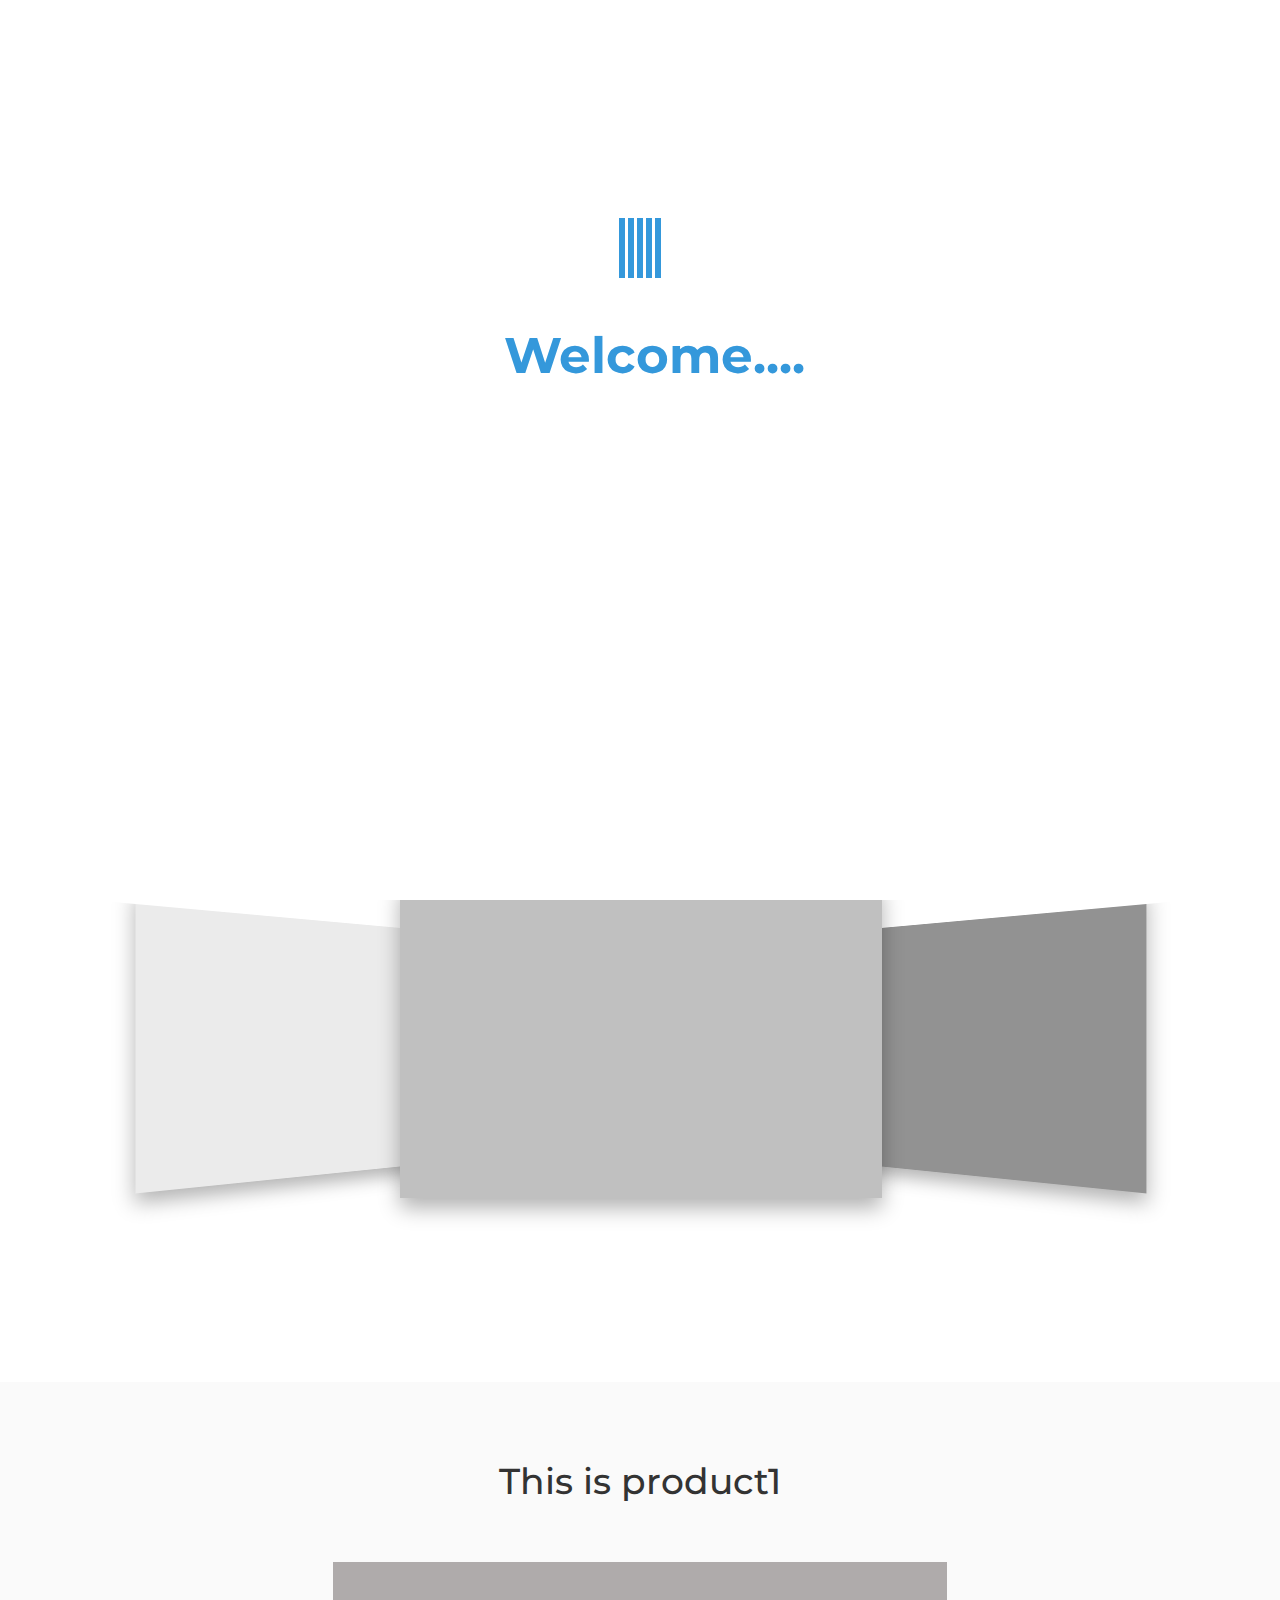
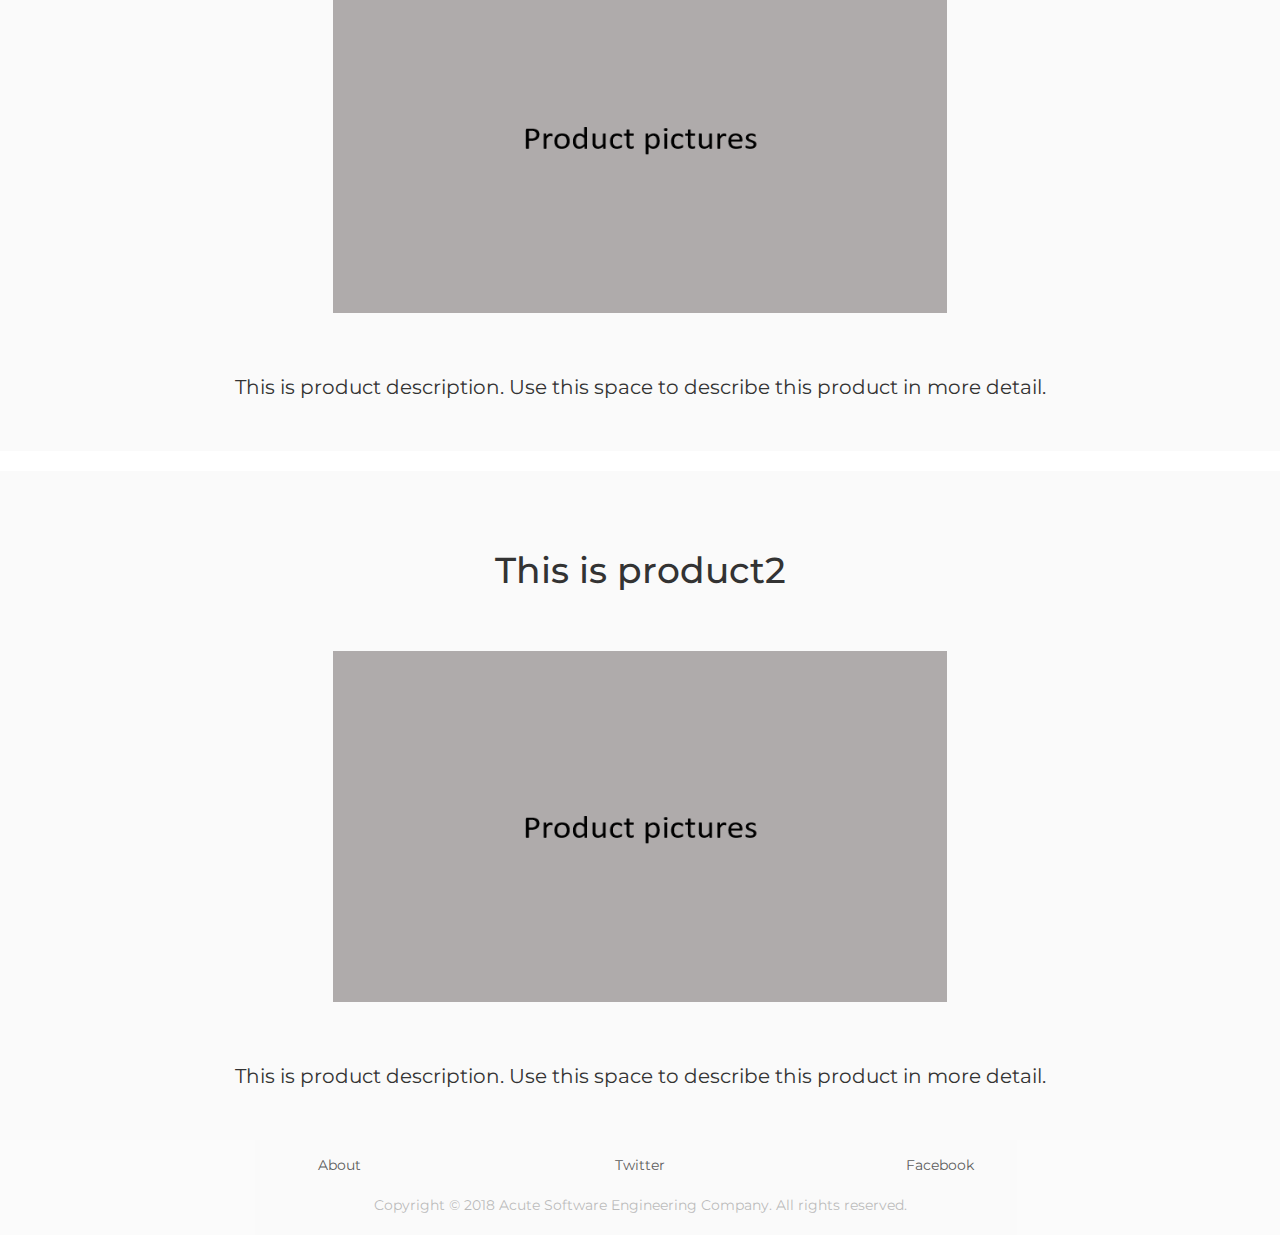
<file: index.html>
<!DOCTYPE html>
<html lang="en">

<head>
    <meta charset="UTF-8">
    <title>Home</title>
    <meta name="viewport" content="width=device-width, initial-scale=1"/>
    <!-- font reference -->
    <link href="https://fonts.googleapis.com/css?family=Roboto" rel="stylesheet">
    <link href="https://fonts.googleapis.com/css?family=Montserrat" rel="stylesheet">
    <!-- /.font reference -->

    <!-- css reference -->
    <link rel='stylesheet prefetch' href='https://cdnjs.cloudflare.com/ajax/libs/twitter-bootstrap/3.3.7/css/bootstrap.min.css'>
    <link rel='stylesheet prefetch' href='https://code.ionicframework.com/ionicons/2.0.1/css/ionicons.min.css'>
    <link rel="stylesheet" href="css/home.css">
    <link rel="stylesheet" href="css/foot.css">
    <link rel="stylesheet" href="css/navbar.css">
    <link rel="stylesheet" href="css/welcome.css">
    <!-- /.css reference -->

    <!-- Logo in website tab/bookmark -->
    <link rel='stylesheet prefetch' href='https://code.ionicframework.com/ionicons/2.0.1/css/ionicons.min.css'>
    <link rel="bookmark" type="image/x-icon" href="images/favicon.ico"/>
    <link rel="shortcut icon" href="images/favicon.ico">
    <link rel="icon" href="images/favicon.ico">
    <!-- Logo in website tab/bookmark -->
</head>

<body>
<!-- Welcome -->
<div id="hcover">
    <div class="welcome">
        <div class="spinner">
            <div class="rect1"></div>
            <div class="rect2"></div>
            <div class="rect3"></div>
            <div class="rect4"></div>
            <div class="rect5"></div>
        </div>
        <div class="welcome-text">
            <h1> &nbsp;&nbsp;Welcome....</h1>
        </div>
    </div>
    <div class="logo">
        <div class="logo-animation"><img src="images/logo2.jpg"></div>
    </div>
</div>
<!-- /.Welcome -->


<!-- Navigation -->
<nav class="navbar navbar-default topnav" role="navigation">
    <div class="container topnav">
        <!-- Brand and toggle get grouped for better mobile display -->
        <div class="navbar-header">
            <button type="button" class="navbar-toggle" data-toggle="collapse" data-target="#target-menu">
                <span class="sr-only">Toggle navigation</span>
                <span class="icon-bar"></span>
                <span class="icon-bar"></span>
                <span class="icon-bar"></span>
            </button>
            <a href="home.html">
                <div class="topnav navbar-brand">
                </div>
            </a>
        </div>
        <!-- Collect the nav links, forms, and other content for toggling -->
        <div class="collapse navbar-collapse" id="target-menu">
            <ul class="nav navbar-nav navbar-right">
                <li class="active">
                    <a href="home.html">Home</a>
                </li>
                <li>
                    <a href="company.html">Company</a>
                </li>
                <li>
                    <a href="contact.html">Contact</a>
                </li>
            </ul>
        </div>
        <!-- /.navbar-collapse -->
    </div>
    <!-- /.container -->
</nav>
<div class="blank"></div>
<!-- /.Navigation -->

<!-- home -->
<div class="home1">
    <div class="bg-overlay1">
        <div class="content-box">
            <div class="content">
                <div class="title">
                    <h1>CROSS COMPILER</h1>
                </div>
                <div class="text">
                    <p>Welcome.<br>We're Acute software engineering, and we're disrupting<br> the industry with our
                        groundbreaking solutions and business ideas.<span class="hidden-xs"><br>Our technology has already been recognized by market leaders and our scalable<br>business model is setting the trend for industry standards.</span><br>Curious
                        to find out more?</p>
                </div>
            </div>
        </div>
    </div>
</div>
<!-- /.home -->

<!-- product-gallery -->
<a name="gallery"></a>
<section id="dg-container" class="dg-container hidden-xs hidden-sm">
    <div class="dg-wrapper">
        <a class="picture1" href="#product1"></a>
        <a class="picture2" href="#product2"></a>
        <a class="more-pictures"> </a>
    </div>
    <nav>
        <span class="dg-prev"><a class="ion-chevron-left"></a></span>
        <span class="dg-next"><a class="ion-chevron-right"></a></span>
    </nav>

</section>

<section id="small-gallery" class="small-gallery visible-sm visible-xs">
    <div id="myCarousel" class="carousel slide">
        <ol class="carousel-indicators">
            <li data-target="#myCarousel" data-slide-to="0" class="active"></li>
            <li data-target="#myCarousel" data-slide-to="1"></li>
            <li data-target="#myCarousel" data-slide-to="2"></li>
        </ol>
        <div class="carousel-inner">
            <div class="item active">
                <a href="#product1"> <img src="images/product1.png" alt="First slide"></a>
            </div>
            <div class="item">
                <a href="#product2"><img src="images/product2.png" alt="Second slide"></a>
            </div>
            <div class="item">
                <img src="images/more.png" alt="Third slide">
            </div>
        </div>
        <a class="carousel-control left" href="#myCarousel"
           data-slide="prev">&lsaquo;
        </a>
        <a class="carousel-control right" href="#myCarousel"
           data-slide="next">&rsaquo;
        </a>
    </div>
</section>
<!-- /.product-gallery -->

<!-- product1 -->
<a name="product1"></a>
<section id="product1" class="product">
    <div class="head">
        <h1>This is product1</h1>
    </div>
    <div class="big-pictures hidden-xs">
        <a href="#product1" onClick="document.getElementById('mcover').style.display='block';"><img
                src="images/productPictures.png"></a>
    </div>
    <div class="small-pictures visible-xs">
        <div class="container">
            <div class="row">
                <div class="picture-box col-xs-6">
                    <img src="images/productPictures.png">
                </div>
                <div class="picture-box col-xs-6">
                    <img src="images/productPictures.png">
                </div>
                <div class="picture-box col-xs-6">
                    <img src="images/productPictures.png">
                </div>
                <div class="picture-box col-xs-6">
                    <img src="images/productPictures.png">
                </div>
            </div>
        </div>
    </div>
    <div class="content">
        <span>This is product description. Use this space to describe this product in more detail.</span>
    </div>
    <div class="return">
        <a class="ion-chevron-up" href="#gallery"></a>
    </div>
</section>
<!-- /.product1 -->

<div class="separate-line"></div>

<!-- product2 -->
<a name="product2"></a>
<section id="product2" class="product">
    <div class="head">
        <h1>This is product2</h1>
    </div>
    <div class="big-pictures hidden-xs">
        <a href="#product2" onClick="document.getElementById('mcover').style.display='block';"><img
                src="images/productPictures.png"></a>
    </div>
    <div class="small-pictures visible-xs">
        <div class="container">
            <div class="row">
                <div class="picture-box col-xs-6">
                    <a><img src="images/productPictures.png"></a>
                </div>
                <div class="picture-box col-xs-6">
                    <a><img src="images/productPictures.png"></a>
                </div>
                <div class="picture-box col-xs-6">
                    <a><img src="images/productPictures.png"></a>
                </div>
                <div class="picture-box col-xs-6">
                    <a><img src="images/productPictures.png"></a>
                </div>
            </div>
        </div>
    </div>
    <div class="content">
        <span>This is product description. Use this space to describe this product in more detail.</span>
    </div>
    <div class="return">
        <a class="ion-chevron-up" href="#gallery"></a>
    </div>

</section>
<!-- /.product2 -->

<!-- product detail-->
<div id="mcover">
    <div class="slider-ctr">
        <figure class="product-slide"><img src="images/img1.jpeg" alt="River"/>
        </figure>
        <figure class="product-slide"><img src="images/img2.jpeg" alt="Rain"/>
        </figure>
        <figure class="product-slide "><img src="images/img4.jpeg" alt="Ocean"/>
        </figure>
        <figure class="product-slide text-on"><img src="images/productPictures.png" alt="Sky"/>
        </figure>
        <div class="slider-control">
            <div class="control prev disabled">
                <div class="icon ion-chevron-left"></div>
            </div>
            <div class="control next">
                <div class="icon ion-chevron-right"></div>
            </div>
        </div>
    </div>
    <div class="close-button">
        <a class="ion-close-circled" onclick="document.getElementById('mcover').style.display=''"></a>
    </div>
</div>
<!-- /.product detail-->

<!-- footer(about/Twitter page/Facebook page) -->
<footer>
    <div class="items">
        <div class="container">
            <div class="row">
                <!-- Display three elements equally. Later if there are more elements in footer, "col-md-x" can be adjusted.-->
                <div class="col-md-4 col-sm-4 col-xs-4">
                    <a href="about.html"><span class="ion-android-pin"> </span> About</a>
                </div>
                <div class="col-md-4 col-sm-4 col-xs-4">
                    <a><span class="ion-social-twitter"> </span> Twitter</a>
                    <!-- <a href="Your Twitter page link">Twitter</a> -->
                </div>
                <div class="col-md-4 col-sm-4 col-xs-4">
                    <a><span class="ion-social-facebook"> </span> Facebook</a>
                    <!-- <a href="Your Facebook page link">Facebook</a> -->
                </div>
            </div>
        </div>
    </div>
    <div class="">
        <p class="copyright">Copyright © 2018 Acute Software Engineering Company. All rights reserved.</p>
    </div>
</footer>
<!-- /.footer -->

<script src="js/modernizr.custom.53451.js"></script>
<script src='https://cdnjs.cloudflare.com/ajax/libs/jquery/3.2.1/jquery.min.js'></script>
<script src='https://cdnjs.cloudflare.com/ajax/libs/twitter-bootstrap/3.3.7/js/bootstrap.min.js'></script>
<script type="text/javascript" src="js/jquery.gallery.js"></script>
<script src="js/smoothly-jump.js"></script>
<script src="js/home.js"></script>
<script>
    $(document.body).css({
        "overflow-x": "hidden",
        "overflow-y": "hidden"
    });

    function welcome() {
        $('#hcover').fadeOut();
        $(document.body).css({
            "overflow-x": "auto",
            "overflow-y": "auto"
        });
    }

    window.setTimeout("welcome();", 5800)
</script>


</body>

</html>
</file>
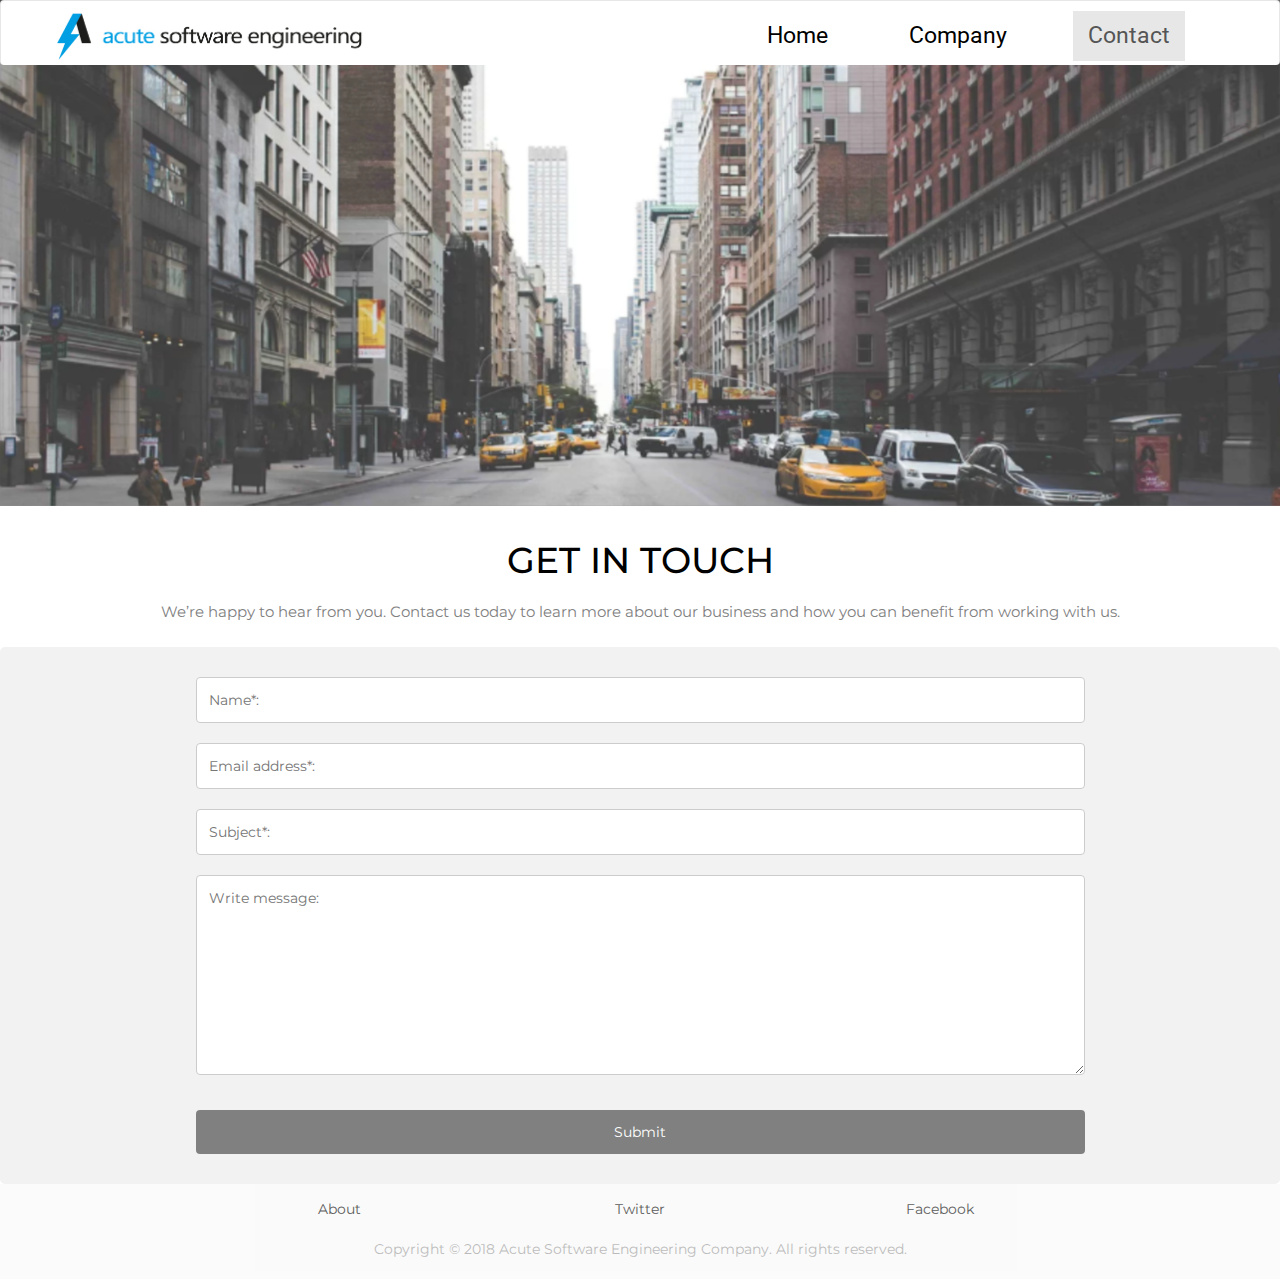
<file: contact.html>
<!--This part is the google re-captcha in html file.-->
<?php
$siteKey = '6Lciyz8UAAAAALUwQ6ihfWitUNJ_KhHH1Um0OH4Q';
$lang = 'en';
?>

<!DOCTYPE html>
<html lang="en">
<head>
    <meta charset="UTF-8">
    <meta name="viewport" content="width=device-width, initial-scale=1">
    <title>Contact Us</title>
    <!-- font reference -->
    <link href="https://fonts.googleapis.com/css?family=Roboto" rel="stylesheet">
    <link href="https://fonts.googleapis.com/css?family=Montserrat" rel="stylesheet">
    <!-- /.font reference -->
    <!-- bootstrap reference -->
    <link rel='stylesheet prefetch' href='https://code.ionicframework.com/ionicons/2.0.1/css/ionicons.min.css'>
    <link rel='stylesheet ' href='https://cdnjs.cloudflare.com/ajax/libs/twitter-bootstrap/3.3.7/css/bootstrap.min.css'>
    <script src='https://cdnjs.cloudflare.com/ajax/libs/jquery/3.2.1/jquery.min.js'></script>
    <script src='https://cdnjs.cloudflare.com/ajax/libs/twitter-bootstrap/3.3.7/js/bootstrap.min.js'></script>
    <!-- /.bootstrap -->
    <!-- css reference -->
    <link rel="stylesheet" href="css/navbar.css">
    <link rel="stylesheet" href="css/contact.css" type="text/css">
    <link rel="stylesheet" href="css/foot.css">
    <!-- /.css -->
    <!-- Logo in website tab/bookmark -->
    <link rel='stylesheet prefetch' href='https://code.ionicframework.com/ionicons/2.0.1/css/ionicons.min.css'>
    <link rel="bookmark" type="image/x-icon" href="images/favicon.ico"/>
    <link rel="shortcut icon" href="images/favicon.ico">
    <link rel="icon" href="images/favicon.ico">
    <!-- /.Logo -->
    <!-- "I am not a robot" recaptcha -->
    <script src='https://www.google.com/recaptcha/api.js'></script>
    <!-- /.recaptcha -->
</head>


<body>
<!-- Navigation -->
<nav class="navbar navbar-default topnav" role="navigation">
    <div class="container topnav">
        <!-- Brand and toggle get grouped for better mobile display -->
        <div class="navbar-header">
            <button type="button" class="navbar-toggle" data-toggle="collapse" data-target="#target-menu">
                <span class="sr-only">Toggle navigation</span>
                <span class="icon-bar"></span>
                <span class="icon-bar"></span>
                <span class="icon-bar"></span>
            </button>
            <a href="home.html">
                <div class="topnav navbar-brand">
                </div>
            </a>
        </div>
        <!-- Collect the nav links, forms, and other content for toggling -->
        <div class="collapse navbar-collapse" id="target-menu">
            <ul class="nav navbar-nav navbar-right">
                <li>
                    <a href="home.html">Home</a>
                </li>
                <li>
                    <a href="company.html">Company</a>
                </li>
                <li class="active">
                    <a href="contact.html">Contact</a>
                </li>
            </ul>
        </div>
        <!-- /.navbar-collapse -->
    </div>
    <!-- /.container -->
</nav>
<!-- /.Navigation -->


<!-- picture front contact message form-->
<div>
    <img class="picture-area" src="images/contact.png">
</div>
<!-- /.picture -->

<!--text area-->
<div class="header">
    <h1>GET IN TOUCH</h1>
</div>
<div class="information">
    <p>We’re happy to hear from you. Contact us today to learn more about our business and how you can benefit from
        working with us. </p>
</div>
<!-- /.text area-->
<!-- message form area-->
<div class="container-email">
    <form action="action_page.php" method="post" onsubmit="return wait()">
        <!-- Name filling area. Must be filled and should meet the request of containing nothing but letters -->
        <div class="row">
            <div class="col">
                <input type="text" placeholder="Name*:" name="name" pattern="^([a-zA-Z]+[,.]?[ ]?|[a-zA-Z]+['-]?)+$"
                       title="Firstname and lastname should only contain letters. e.g. John Smith" required>
            </div>
        </div>
        <!-- /.Name filling area -->
        <!-- Email address filling area. Must be filled and should meet the request pattern="^([a-zA-Z0-9_-])+@([a-zA-Z0-9_-])+$"-->
        <div class="row">
            <div class="col">
                <input type="text" placeholder="Email address*: " name="email"
                       pattern="^[_a-z0-9-]+(\.[_a-z0-9-]+)*@[a-z0-9-]+(\.[a-z0-9-]+)*(\.[a-z]{2,8})$"
                       title="Email should follow certain format. e.g. someone@example.com" required>
            </div>
        </div>
        <!-- /.Email filling area -->
        <!-- Email subject filling area. Must be filled -->
        <div class="row">
            <div class="col">
                <input type="text" id="subject" name="subject" placeholder="Subject*:" required>
            </div>
        </div>
        <!-- /.Email subject filling area -->
        <!-- Email message filling area. -->
        <div class="row">
            <div class="col">
                <textarea id="message" name="message" placeholder="Write message:" style="height:200px"
                          required></textarea>
            </div>
        </div>
        <!-- /.Email message filling area -->
        <!-- google recaptcha part. This part cannot be built due to the lack of a server.   -->
        <div class="row">
            <div class="col">
                <div class="validation-area">
                    <div class="g-recaptcha" data-sitekey="6Lciyz8UAAAAALUwQ6ihfWitUNJ_KhHH1Um0OH4Q"></div>
                </div>
            </div>
        </div>
        <!-- Submit button -->
        <div class="row">
            <div class="col" id="submit-parent">
                <input name="Submit" type="submit" id="submit" value="Submit">
            </div>
        </div>
        <!-- /.Submit button -->
    </form>
</div>

<!-- footer(about/Twitter page/Facebook page) -->
<footer>
    <div class="items">
        <div class="container">
            <div class="row">
                <!-- Display three elements equally. Later if there are more elements in footer, "col-md-x" can be adjusted.-->
                <div class="col-md-4 col-sm-4 col-xs-4">
                    <a href="about.html"><span class="ion-android-pin"> </span> About</a>
                </div>
                <div class="col-md-4 col-sm-4 col-xs-4">
                    <a><span class="ion-social-twitter"> </span> Twitter</a>
                    <!-- <a href="Your Twitter page link">Twitter</a> -->
                </div>
                <div class="col-md-4 col-sm-4 col-xs-4">
                    <a><span class="ion-social-facebook"> </span> Facebook</a>
                    <!-- <a href="Your Facebook page link">Facebook</a> -->
                </div>
            </div>
        </div>
    </div>
    <div class="">
        <p class="copyright">Copyright © 2018 Acute Software Engineering Company. All rights reserved.</p>
    </div>
</footer>
<!-- /.footer -->
<script>
    function wait() {
        $("#submit").remove();
        $("#submit-parent").append("<div class='hint'><p>Email is Sending... Please wait a moment...</p></div>");
        return true;
    }
</script>
</body>
</html>
</file>
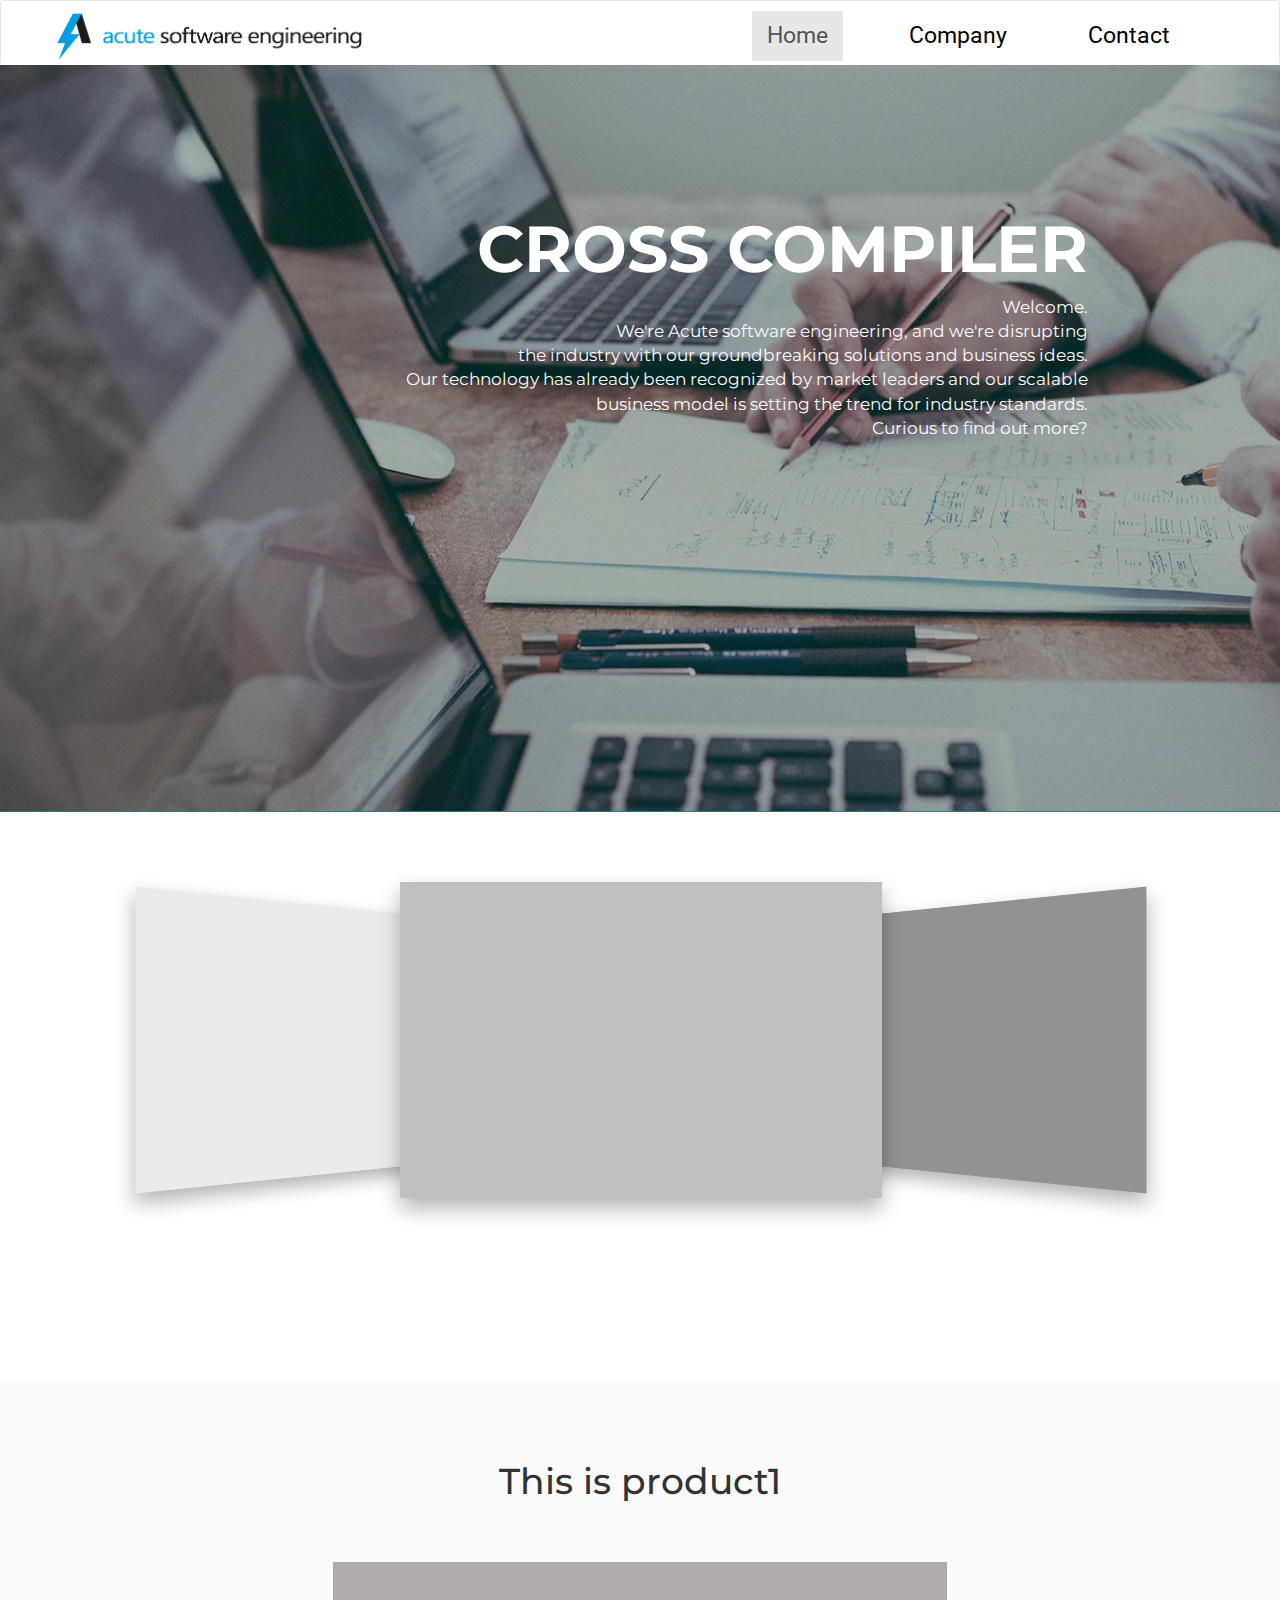
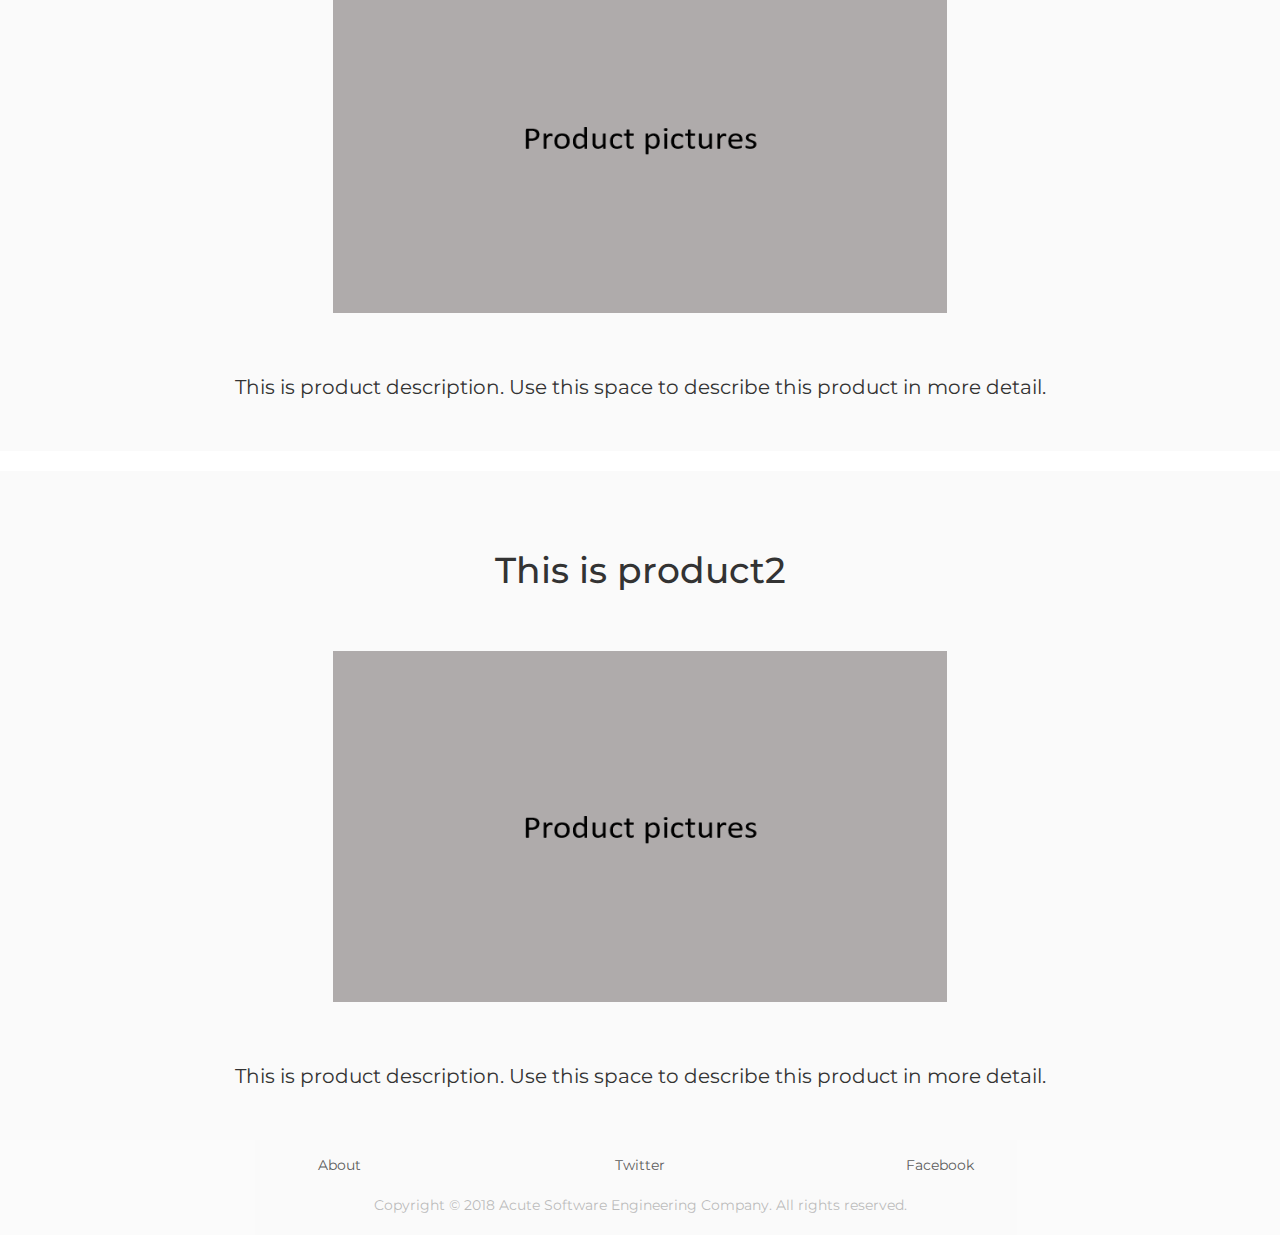
<file: home.html>
<!DOCTYPE html>
<html lang="en">

<head>
    <meta charset="UTF-8">
    <title>Home</title>
    <meta name="viewport" content="width=device-width, initial-scale=1"/>
    <!-- font reference -->
    <link href="https://fonts.googleapis.com/css?family=Roboto" rel="stylesheet">
    <link href="https://fonts.googleapis.com/css?family=Montserrat" rel="stylesheet">
    <!-- /.font reference -->

    <!-- css reference -->
    <link rel='stylesheet prefetch' href='https://cdnjs.cloudflare.com/ajax/libs/twitter-bootstrap/3.3.7/css/bootstrap.min.css'>
    <link rel='stylesheet prefetch' href='https://code.ionicframework.com/ionicons/2.0.1/css/ionicons.min.css'>
    <link rel="stylesheet" href="css/home.css">
    <link rel="stylesheet" href="css/foot.css">
    <link rel="stylesheet" href="css/navbar.css">
    <!-- /.css reference -->

    <!-- Logo in website tab/bookmark -->
    <link rel='stylesheet prefetch' href='https://code.ionicframework.com/ionicons/2.0.1/css/ionicons.min.css'>
    <link rel="bookmark" type="image/x-icon" href="images/favicon.ico"/>
    <link rel="shortcut icon" href="images/favicon.ico">
    <link rel="icon" href="images/favicon.ico">
    <!-- Logo in website tab/bookmark -->
</head>

<body>

<!-- Navigation -->
<nav class="navbar navbar-default topnav" role="navigation">
    <div class="container topnav">
        <!-- Brand and toggle get grouped for better mobile display -->
        <div class="navbar-header">
            <button type="button" class="navbar-toggle" data-toggle="collapse" data-target="#target-menu">
                <span class="sr-only">Toggle navigation</span>
                <span class="icon-bar"></span>
                <span class="icon-bar"></span>
                <span class="icon-bar"></span>
            </button>
            <a href="home.html">
                <div class="topnav navbar-brand">
                </div>
            </a>
        </div>
        <!-- Collect the nav links, forms, and other content for toggling -->
        <div class="collapse navbar-collapse" id="target-menu">
            <ul class="nav navbar-nav navbar-right">
                <li class="active">
                    <a href="home.html">Home</a>
                </li>
                <li>
                    <a href="company.html">Company</a>
                </li>
                <li>
                    <a href="contact.html">Contact</a>
                </li>
            </ul>
        </div>
        <!-- /.navbar-collapse -->
    </div>
    <!-- /.container -->
</nav>
<div class="blank"></div>
<!-- /.Navigation -->

<!-- home -->
<div class="home1">
    <div class="bg-overlay1">
        <div class="content-box">
            <div class="content">
                <div class="title">
                    <h1>CROSS COMPILER</h1>
                </div>
                <div class="text">
                    <p>Welcome.<br>We're Acute software engineering, and we're disrupting<br> the industry with our
                        groundbreaking solutions and business ideas.<span class="hidden-xs"><br>Our technology has already been recognized by market leaders and our scalable<br>business model is setting the trend for industry standards.</span><br>Curious
                        to find out more?</p>
                </div>
            </div>
        </div>
    </div>
</div>
<!-- /.home -->

<!-- product-gallery -->
<a name="gallery"></a>
<section id="dg-container" class="dg-container hidden-xs hidden-sm">
    <div class="dg-wrapper">
        <a href="#product1" class="picture1"></a>
        <a href="#product2" class="picture2"></a>
        <a class="more-pictures"></a>
    </div>
    <nav>
        <span class="dg-prev"><a class="ion-chevron-left"></a></span>
        <span class="dg-next"><a class="ion-chevron-right"></a></span>
    </nav>

</section>

<section id="small-gallery" class="small-gallery visible-sm visible-xs">
    <div id="myCarousel" class="carousel slide">
        <ol class="carousel-indicators">
            <li data-target="#myCarousel" data-slide-to="0" class="active"></li>
            <li data-target="#myCarousel" data-slide-to="1"></li>
            <li data-target="#myCarousel" data-slide-to="2"></li>
        </ol>
        <div class="carousel-inner">
            <div class="item active">
                <a href="#product1"> <img src="images/product1.png" alt="First slide"></a>
            </div>
            <div class="item">
                <a href="#product2"><img src="images/product2.png" alt="Second slide"></a>
            </div>
            <div class="item">
                <img src="images/more.png" alt="Third slide">
            </div>
        </div>
        <a class="carousel-control left" href="#myCarousel"
           data-slide="prev">&lsaquo;
        </a>
        <a class="carousel-control right" href="#myCarousel"
           data-slide="next">&rsaquo;
        </a>
    </div>
</section>
<!-- /.product-gallery -->

<!-- product1 -->
<a name="product1"></a>
<section id="product1" class="product">
    <div class="head">
        <h1>This is product1</h1>
    </div>
    <div class="big-pictures hidden-xs">
        <a href="#product1" onClick="document.getElementById('mcover').style.display='block';"><img
                src="images/productPictures.png"></a>
    </div>
    <div class="small-pictures visible-xs">
        <div class="container">
            <div class="row">
                <div class="picture-box col-xs-6">
                    <img src="images/productPictures.png">
                </div>
                <div class="picture-box col-xs-6">
                    <img src="images/productPictures.png">
                </div>
                <div class="picture-box col-xs-6">
                    <img src="images/productPictures.png">
                </div>
                <div class="picture-box col-xs-6">
                    <img src="images/productPictures.png">
                </div>
            </div>
        </div>
    </div>
    <div class="content">
        <span>This is product description. Use this space to describe this product in more detail.</span>
    </div>
    <div class="return">
        <a class="ion-chevron-up" href="#gallery"></a>
    </div>
</section>
<!-- /.product1 -->

<div class="separate-line"></div>

<!-- product2 -->
<a name="product2"></a>
<section id="product2" class="product">
    <div class="head">
        <h1>This is product2</h1>
    </div>
    <div class="big-pictures hidden-xs">
        <a href="#product2" onClick="document.getElementById('mcover').style.display='block';"><img
                src="images/productPictures.png"></a>
    </div>
    <div class="small-pictures visible-xs">
        <div class="container">
            <div class="row">
                <div class="picture-box col-xs-6">
                    <a><img src="images/productPictures.png"></a>
                </div>
                <div class="picture-box col-xs-6">
                    <a><img src="images/productPictures.png"></a>
                </div>
                <div class="picture-box col-xs-6">
                    <a><img src="images/productPictures.png"></a>
                </div>
                <div class="picture-box col-xs-6">
                    <a><img src="images/productPictures.png"></a>
                </div>
            </div>
        </div>
    </div>
    <div class="content">
        <span>This is product description. Use this space to describe this product in more detail.</span>
    </div>
    <div class="return">
        <a class="ion-chevron-up" href="#gallery"></a>
    </div>

</section>

<!-- /.product2 -->

<!-- product detail-->
<div id="mcover">
    <div class="slider-ctr">
        <figure class="product-slide"><img src="images/img1.jpeg" alt="River"/>
        </figure>
        <figure class="product-slide"><img src="images/img2.jpeg" alt="Rain"/>
        </figure>
        <figure class="product-slide "><img src="images/img4.jpeg" alt="Ocean"/>
        </figure>
        <figure class="product-slide text-on"><img src="images/productPictures.png" alt="Sky"/>
        </figure>
        <div class="slider-control">
            <div class="control prev disabled">
                <div class="icon ion-chevron-left"></div>
            </div>
            <div class="control next">
                <div class="icon ion-chevron-right"></div>
            </div>
        </div>
    </div>
    <div class="close-button">
        <a class="ion-close-circled" onclick="document.getElementById('mcover').style.display=''"></a>
    </div>
</div>
<!-- /.product detail-->

<!-- footer(about/Twitter page/Facebook page) -->
<footer>
    <div class="items">
        <div class="container">
            <div class="row">
                <!-- Display three elements equally. Later if there are more elements in footer, "col-md-x" can be adjusted.-->
                <div class="col-md-4 col-sm-4 col-xs-4">
                    <a href="about.html"><span class="ion-android-pin"> </span> About</a>
                </div>
                <div class="col-md-4 col-sm-4 col-xs-4">
                    <a><span class="ion-social-twitter"> </span> Twitter</a>
                    <!-- <a href="Your Twitter page link">Twitter</a> -->
                </div>
                <div class="col-md-4 col-sm-4 col-xs-4">
                    <a><span class="ion-social-facebook"> </span> Facebook</a>
                    <!-- <a href="Your Facebook page link">Facebook</a> -->
                </div>
            </div>
        </div>
    </div>
    <div class="">
        <p class="copyright">Copyright © 2018 Acute Software Engineering Company. All rights reserved.</p>
    </div>
</footer>
<!-- /.footer -->

<script src="js/modernizr.custom.53451.js"></script>
<script src='https://cdnjs.cloudflare.com/ajax/libs/jquery/3.2.1/jquery.min.js'></script>
<script src='https://cdnjs.cloudflare.com/ajax/libs/twitter-bootstrap/3.3.7/js/bootstrap.min.js'></script>
<script type="text/javascript" src="js/jquery.gallery.js"></script>
<script src="js/smoothly-jump.js"></script>
<script src="js/home.js"></script>


</body>

</html>
</file>
<file: css/home.css>
body,
html {
    width: 100%;
    height: 100%;
    font-family: 'Montserrat', sans-serif;
}

/*home1*/

@media screen and (max-width:767px) {

    .home1 h1{
        color:white;
        font-weight:bold;
        font-size:35px;
    }

    .home1{
        width:100%;
        height:67%;
        background: url('http://chuantu.biz/t6/193/1514845651x-1566674331.png') no-repeat;
        background-size:cover;
    }
    .content-box{
        padding-top:10%;
        width:100%;
        text-align:center;
    }
}
@media screen and (min-width:767px) {
    .home1 h1{
        font-size:65px;
        font-weight:bold;
        color:white;
        font-family: 'Montserrat', sans-serif;
    }
    .home1{
        width:100%;
        height:83%;
        background-image: url('../images/background.jpg');
        background-size:cover;
    }
    .content-box{
        padding-top:10%;
        width:85%;
        text-align:right;
    }
}

.bg-overlay1{
  height:100%;
  background: rgba(0,0,0, 0.3);
  
}

.home1 p{
  font-size:17px;
  color:#FAFAFA;
    font-family: 'Montserrat', sans-serif;
  
}


/*product gallery*/
.small-gallery{
    width: 100%;
    position: relative;

}

.dg-container{
    margin-top:70px;
    width: 100%;
    height: 650px;
    position: relative;
}


.dg-wrapper{
    width: 751px;
    height: 480px;
    margin: 0 auto;
    position: relative;
    -webkit-transform-style: preserve-3d;
    -moz-transform-style: preserve-3d;
    -o-transform-style: preserve-3d;
    -ms-transform-style: preserve-3d;
    transform-style: preserve-3d;
    -webkit-perspective: 1000px;
    -moz-perspective: 1000px;
    -o-perspective: 1000px;
    -ms-perspective: 1000px;
    perspective: 1000px;
}
.dg-wrapper a{
    width: 750px;
    height: 480px;
    display: block;
    position: absolute;
    left: 0;
    top: 0;
    /*background: transparent url(../images/browser.png) no-repeat center;*/
    box-shadow: 0 10px 20px rgba(0,0,0,0.3);
}

.dg-wrapper a.picture1{
    background:url(../images/blank.png) no-repeat center;
}
.dg-wrapper a.picture2{
    background:url(../images/blank1.png) no-repeat center;
}
.dg-wrapper a.more-pictures{
    background:url(../images/blank2.png) no-repeat center;
}

@media(max-width:1300px) {
    .dg-container{
        margin-top:70px;
        width: 100%;
        height: 500px;
        position: relative;
    }
    .dg-wrapper{
        width: 481px;
        height: 316px;
        margin: 0 auto;
        position: relative;
        -webkit-transform-style: preserve-3d;
        -moz-transform-style: preserve-3d;
        -o-transform-style: preserve-3d;
        -ms-transform-style: preserve-3d;
        transform-style: preserve-3d;
        -webkit-perspective: 1000px;
        -moz-perspective: 1000px;
        -o-perspective: 1000px;
        -ms-perspective: 1000px;
        perspective: 1000px;
    }
    .dg-wrapper a{
        width: 482px;
        height: 316px;
        display: block;
        position: absolute;
        left: 0;
        top: 0;
        /*background: transparent url(../images/browser.png) no-repeat center;*/
        box-shadow: 0 10px 20px rgba(0,0,0,0.3);
    }


    .dg-container nav{
        padding-top: 10px;
        width: 58px;
        position: absolute;
        z-index: 1000;
        bottom: 40px;
        left: 50%;
        margin-left: -29px;
    }
}
.dg-wrapper a.dg-transition{
    -webkit-transition: all 0.5s ease-in-out;
    -moz-transition: all 0.5s ease-in-out;
    -o-transition: all 0.5s ease-in-out;
    -ms-transition: all 0.5s ease-in-out;
    transition: all 0.5s ease-in-out;
}
.dg-wrapper a img{
    display: block;
    padding: 123px 0 0 135px;
}
.dg-wrapper a div{
    font-style: italic;
    text-align: center;
    line-height: 50px;
    text-shadow: 1px 1px 1px rgba(255,255,255,0.5);
    color: #333;
    font-size: 16px;
    width: 100%;
    bottom: -55px;
    display: none;
    position: absolute;
}
.dg-wrapper a.dg-center div{
    display: block;
}
.dg-container nav {
    width: 200px;
    position: absolute;
    z-index: 1000;
    bottom: 40px;
    left: 45.5%;
    margin-left: -29px;
    text-align: center;
}

.dg-container nav span{
    cursor: pointer;
}
.dg-container nav a{
    padding: 0 30px;
    color:dimgrey;
    font-size: 50px;
}

/*product*/
  .product{
    width:100%;
    height:auto;
    background-color: #FAFAFA;
    text-align: center;
  }
  .product .head{
      padding-top: 60px;
      padding-bottom: 20px;
  }

  .product .big-pictures img{
      padding-top: 30px;
      width:614px;
      height: 381px;
  }


  .product .small-pictures .picture-box{

   }
  .product .small-pictures .picture-box img{
      padding:10px 0 10px 0;
      cursor: pointer;
      width:100%;
      height:auto;
  }


  .product .content{
      padding-top: 60px;
      font-size: 20px;
  }

  .product .return{
      padding-top: 20px;
      padding-bottom: 30px;
      font-size: 50px;
  }

  .product a{
      color: dimgrey;
  }

  .product a:visited{
      color: dimgrey;
  }
  .separate-line{
    width:100%;
    height:20px;
    background-color: white;
  }

/*product detail*/
    #mcover{
        position: fixed;
        top:20%;
        left:0;
        width:100%;
        height:60%;
        background:rgba(0, 0, 0, 0.5);
        display:none;
        z-index:4000;
        align-items: center;
    }



    .slider-ctr {
        width: 700px;
        height: 440px;
        position: absolute;
        top: 50%;
        left: 50%;
        margin-top: -220px;
        margin-left: -350px;
        box-sizing: border-box;
        border: 10px solid white;
        border-radius: 5px;
        overflow: hidden;
        box-shadow: 0 10px 15px 3px rgba(0, 0, 0, 0.15), 0 5px 20px 3px rgba(0, 0, 0, 0.1);
    }
    .slider-ctr:after {
        position: absolute;
        top: 0;
        right: 0;
        bottom: 0;
        left: 0;
        background: linear-gradient(to bottom, transparent 70%, rgba(0, 0, 0, 0.6) 100%);
        background: -webkit-linear-gradient(to bottom, transparent 70%, rgba(0, 0, 0, 0.6) 100%);
        pointer-events: none;
        z-index: 9;
    }

    .slider-control {
        position: absolute;
        right: 30px;
        bottom: 30px;
        width: 80px;
        overflow: hidden;
        border-radius: 3px;
        box-shadow: 0 3px 3px 3px rgba(0, 0, 0, 0.15);
        z-index: 99;
    }
    .slider-control .control {
        width: 50%;
        height: 40px;
        display: block;
        float: left;
        text-align: center;
        line-height: 40px;
        cursor: pointer;
        transition: .3s all ease;
        background: white;
    }
    .slider-control .control .icon {
        pointer-events: none;
        transition: .3s all ease;
    }
    .slider-control .control.disabled {
        pointer-events: none;
        background: #ddd;
    }
    .slider-control .control.disabled .icon {
        opacity: .5;
    }

    .product-slide {
        position: absolute;
        top: 0;
        right: 0;
        bottom: 0;
        left: 0;
        transition: 0.45s all cubic-bezier(0.65, 0.05, 0.36, 1);
        -webkit-clip-path: inset(0 0 0 0);
        clip-path: inset(0 0 0 0);
    }
    .product-slide:before {
        content: "";
        position: absolute;
        top: 0;
        right: 0;
        bottom: 0;
        left: 0;
        background: rgba(0, 0, 0, 0.125);
    }
    .product-slide.slide-on {
        -webkit-clip-path: inset(0 100% 0 0);
        clip-path: inset(0 100% 0 0);
    }
    .product-slide img {
        display: block;
    }

    #mcover .close-button{
        float:right;
        padding:10px 30px 0 0;
    }

    #mcover a{
        color:white;
    }

    #mcover .close-button .ion-close-circled{
        font-size: 30px;
    }
</file>
<file: css/foot.css>
footer {
    width: 100%;
    height:auto;
    background-color: #FAFAFA;
    opacity: 0.8;


}

footer .items{
    padding-top: 15px;
    padding-bottom: 20px;
    text-align: center;
}

footer .items a{
    color: #333333;
}

footer .items span{
    color:dimgrey;
}

@media(min-width:600px) {
    footer .container {
        padding: 0 150px;
    }
}
.copyright {
    text-align: center;
    padding-bottom: 20px;
    opacity: 0.4;
    font-family: 'Montserrat', sans-serif;
}
</file>
<file: css/navbar.css>
/*navigation*/
@media screen and (max-width:764px) {
    .blank{
        width:100%;
        height:40px;
    }
    .navbar.navbar-default.topnav{
        z-index: 2000;
        position: fixed;
        width:100%;
        font-family: 'Montserrat', sans-serif;
        height: 40px;
        font-size: 15px;
        background: white;
        margin-bottom: 5px;

    }

    .navbar-brand {
        margin-left: 5px;
        margin-top: 7px;
        width: 197px;
        height: 40px;
        background: url('../images/logo.png') no-repeat;
        background-size: 100% 100%;
    }

    .navbar-collapse {
        background-color: #FAFAFA;
        width: 100%;
        margin: 0 auto;
    }
}
@media screen and (min-width:764px) {

    .blank{
        width:100%;
        height:65px;
    }
    .navbar.navbar-default.topnav{
        z-index: 2000;
        position: fixed;
        width:100%;
        font-family: 'Roboto', sans-serif;
        height:65px;
        font-size: 23px;
        background:white;
        border-bottom: 0 outset rgba(192, 192, 192, 0);

    }

    .navbar-brand {
        margin-top:10px;
        width:310px;
        background: url('../images/logo.png') no-repeat;
        background-size: 100% 100%;
    }

    .navbar-collapse{
        background-color: white;
        min-width:780px;
        margin: 0 auto;
    }
}

.navbar-right{
    padding-top:10px;
}

.navbar-nav > li{
    padding-left:26px;
    padding-right:25px;
}

.topnav ul.navbar-nav li a {
    color:black;
}
</file>
<file: css/welcome.css>
/* welcome page cover*/
#hcover{
    position: fixed;
    top:0;
    left:0;
    width:100%;
    height:100%;
    background:white;
    display:block;
    z-index:10000;
    align-items: center;
}

#hcover .logo{
   position:absolute;
    top:30%;
    width:100%;
    height: 200px;
    text-align: center;

}

#hcover .welcome{
    -webkit-animation-name: load; /* Safari 4.0 - 8.0 */
    -webkit-animation-duration: 2s; /* Safari 4.0 - 8.0 */
    -webkit-animation-fill-mode:forwards;/* Safari 4.0 - 8.0 */
    -webkit-animation-direction:alternate;/* Safari 4.0 - 8.0 */
    animation-name: load;
    animation-duration: 1.5s;
    animation-delay:2s ;
    animation-direction:alternate;
    animation-fill-mode:forwards;
}

/* Safari 4.0 - 8.0 */
@-webkit-keyframes load {
  from{opacity:1}
    to{opacity: 0}

}

.spinner {
    margin: 17% auto 50px auto;
    width: 50px;
    height: 60px;
    position: relative;
    text-align: center;
    font-size: 10px;
}

.spinner > div {
    background-color: rgb(52,152,219);
    height: 100%;
    width: 6px;
    display: inline-block;
    -webkit-animation: stretchdelay 1.2s infinite ease-in-out;
    animation: stretchdelay 1.2s infinite ease-in-out;
}

.spinner .rect2 {
    -webkit-animation-delay: -1.1s;
    animation-delay: -1.1s;
}

.spinner .rect3 {
    -webkit-animation-delay: -1.0s;
    animation-delay: -1.0s;
}

.spinner .rect4 {
    -webkit-animation-delay: -0.9s;
    animation-delay: -0.9s;
}

.spinner .rect5 {
    -webkit-animation-delay: -0.8s;
    animation-delay: -0.8s;
}

@-webkit-keyframes stretchdelay {
    0%, 40%, 100% { -webkit-transform: scaleY(0.4) }
    20% { -webkit-transform: scaleY(1.0) }
}

@keyframes stretchdelay {
    0%, 40%, 100% {
        transform: scaleY(0.4);
        -webkit-transform: scaleY(0.4);
    }  20% {
           transform: scaleY(1.0);
           -webkit-transform: scaleY(1.0);
       }
}

.welcome-text{
    text-align: center;
}

.welcome-text h1{
    font-weight: bold;
    font-size: 50px;
    color: rgb(52,152,219);
}

.logo-animation{
    left: 30%;
    opacity: 0;
    width: 40%;
    height:auto;
    position: relative;
    -webkit-animation-name: zoomIn; /* Safari 4.0 - 8.0 */
    -webkit-animation-duration: 2s; /* Safari 4.0 - 8.0 */
    -webkit-animation-fill-mode:forwards;/* Safari 4.0 - 8.0 */
    animation-name: zoomIn;
    animation-duration: 2s;
    animation-delay:3s ;
    animation-fill-mode:forwards;

}

.logo-animation img{
    height:auto;
    width:100%;
}

/* Safari 4.0 - 8.0 */
@-webkit-keyframes zoomIn {
    from {
        opacity: 0;
        transform: scale3d(.3, .3, .3);
    }

    100% {
        opacity: 1;
    }

}

/* Standard syntax */
@keyframes zoomIn {
    from {
        opacity: 0;
        transform: scale3d(.3, .3, .3);
    }

    100% {
        opacity: 1;
    }
}
</file>
<file: css/contact.css>
body,
html {
    width: 100%;
    height: 100%;
    font-family: 'Montserrat', sans-serif;
}


.picture-area{
    width:100%;
}


@media (max-width: 600px){
  .header{
    font-size: 20px;
  }
  .information{
    font-size: 10px;
  }
}

.header{
  padding-top: 15px;
  padding-bottom: 10px;
  font-size: 30px;
  color:black;
  text-align: center;
}

.information{
  padding-bottom: 15px;
  font-size: 15px;
  color:grey;
  text-align: center;
}


* {
    box-sizing: border-box;
}

input[type=text], textarea{
    width: 100%;
    padding: 12px;
    border: 1px solid #ccc;
    border-radius: 4px;
    box-sizing: border-box;
    resize: vertical;
}

input[type=submit] {
    background-color: grey;
    color: white;
    width: 100%;
    padding: 12px 20px;
    border: none;
    border-radius: 4px;
    cursor: pointer;

}

input[type=submit]:hover {
    background-color: #45a049;
}

.hint{
    width: 100%;
    padding: 12px 20px;
    text-align: center;

}

.hint p{
    font-size: 15px;
}

.container-email {
    border-radius: 5px;
    background-color: #f2f2f2;
    padding: 20px;
}

.col {
    margin:10px auto;
    width: 70%;
}

.validation-area{
  width: 100%;
}


/* Clear floats after the columns */
.row:after {
    content: "";
    display: table;
    clear: both;
}


/* Responsive layout - when the screen is less than 600px wide, make the two columns stack on top of each other instead of next to each other */
@media (max-width: 600px) {
   .col, input[type=submit] {
        width: 100%;
        margin-top: 0;
    }
}
</file>
